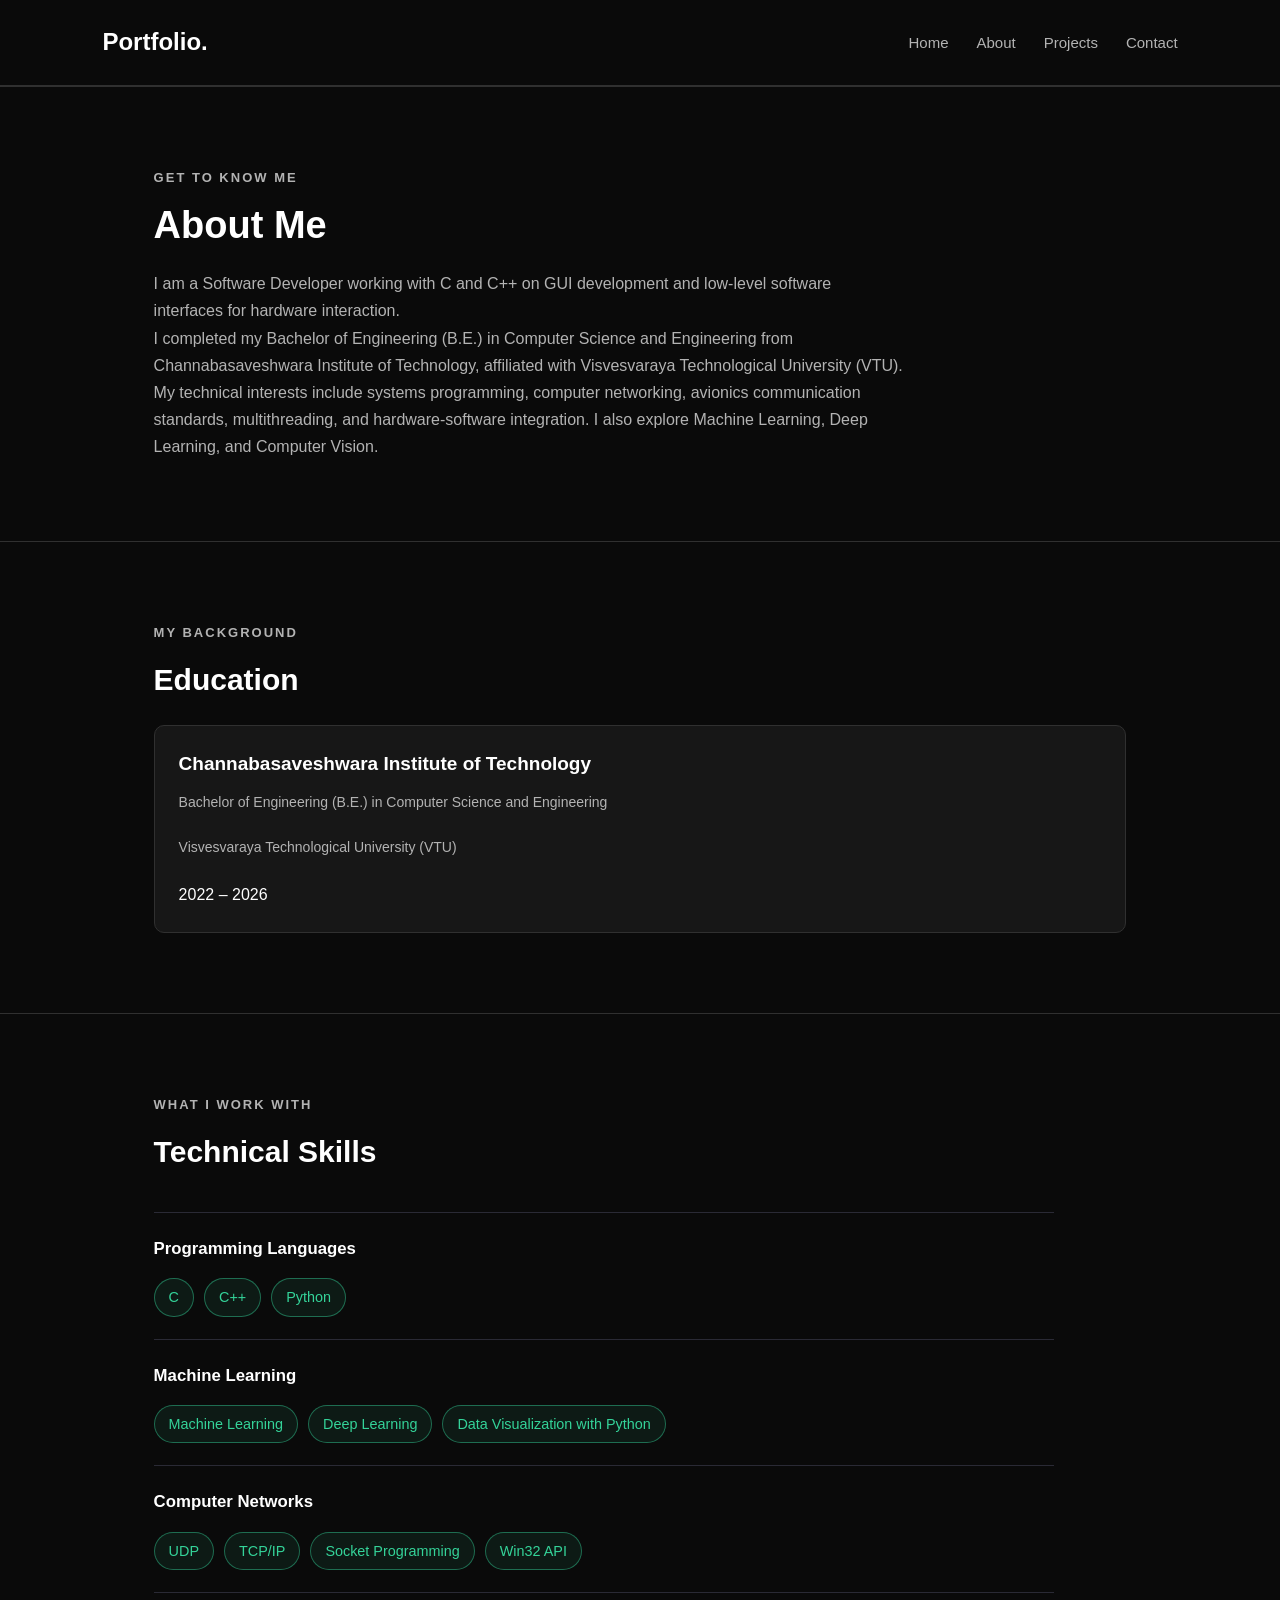
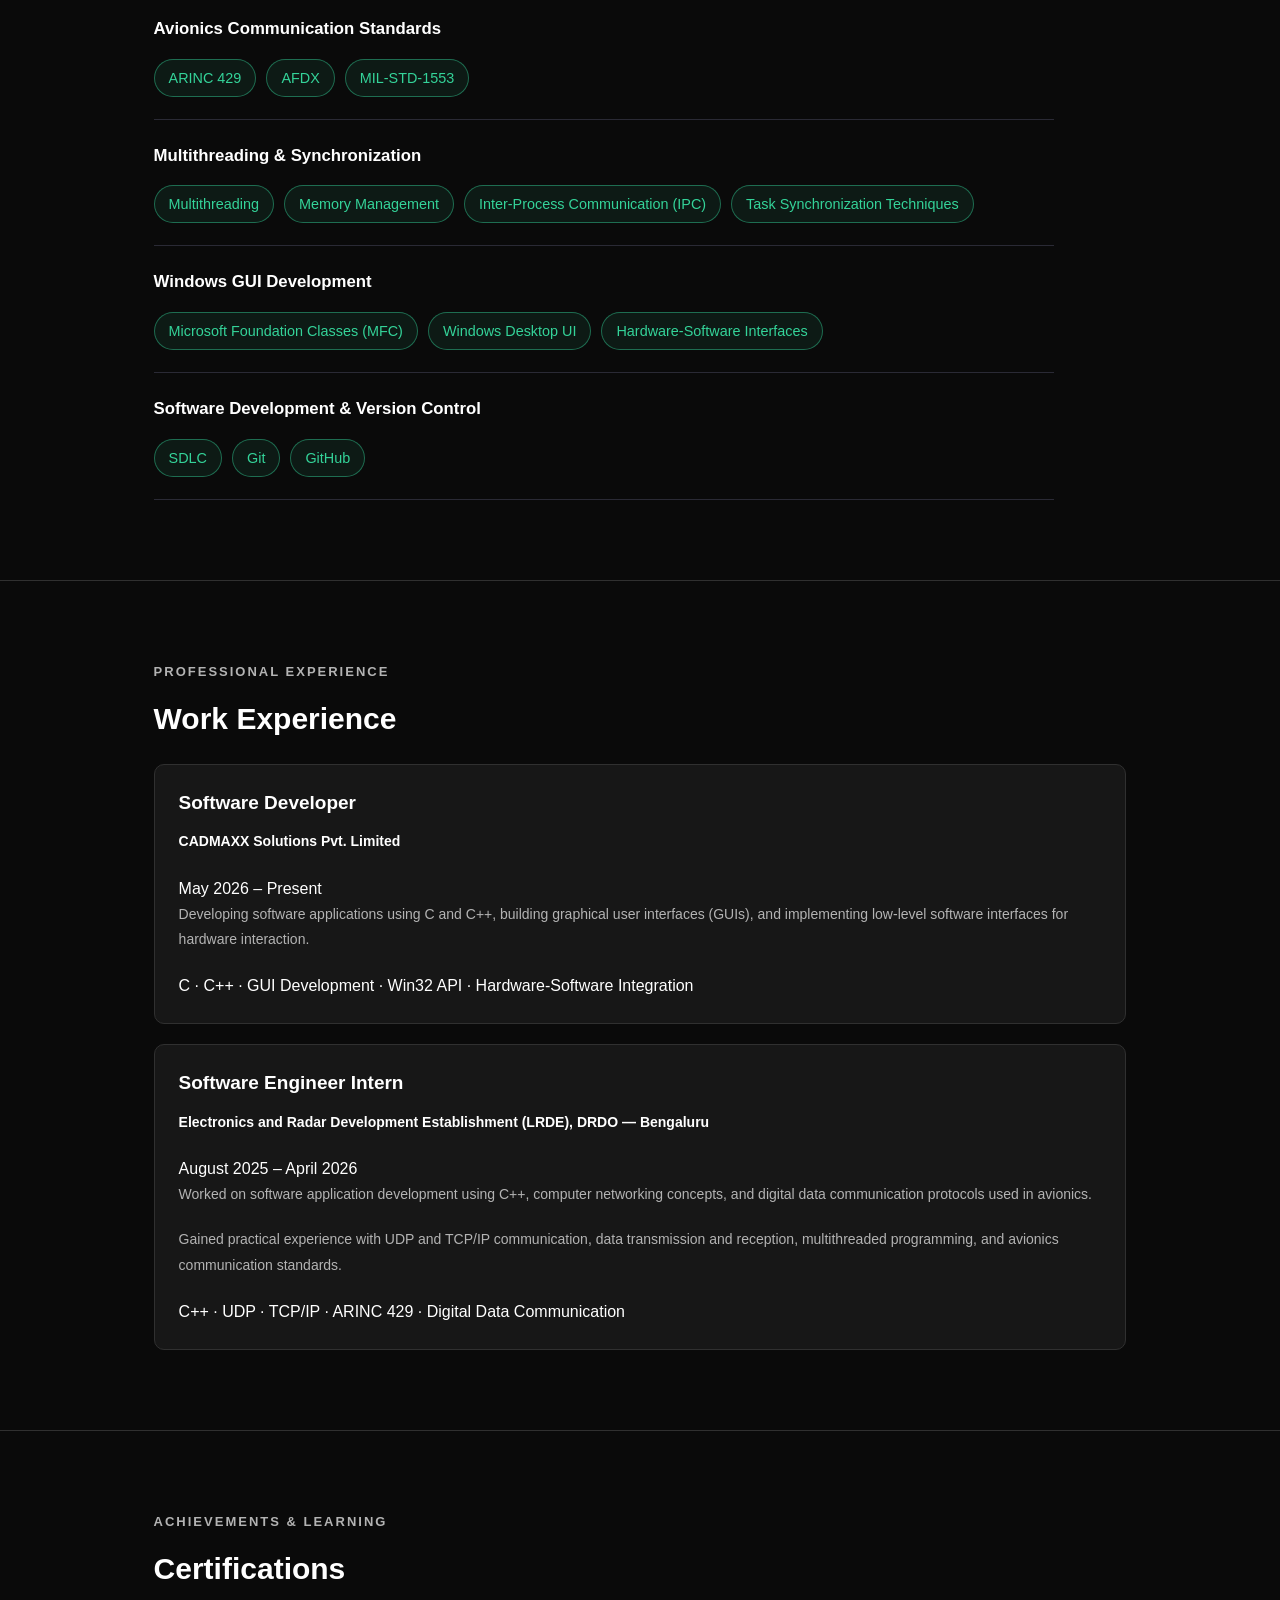
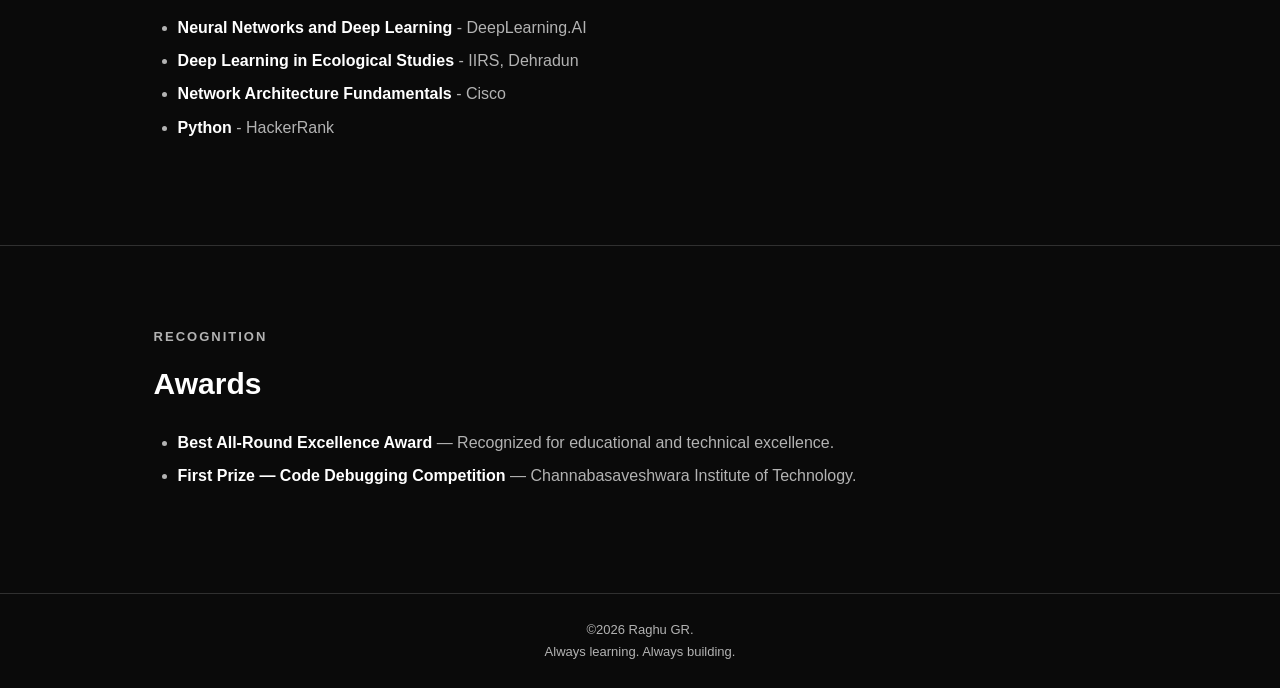
<file: templates/about.html>
<!DOCTYPE html>
<html lang="en">

<head>
    <meta charset="UTF-8">
    <meta name="viewport" content="width=device-width, initial-scale=1.0">

    <title>About Me | Raghu GR</title>

    <meta
        name="description"
        content="About Raghu GR, Software Developer working with C++, GUI development, hardware interfaces, and avionics communication systems."
    >

     <link rel="stylesheet" href="/static/css/style.css">
</head>

<body>

    <!-- Navigation -->
    <header class="navbar">
        <a href="/" class="logo">Portfolio.</a>

        <nav>
            <a href="/">Home</a>
            <a href="/about">About</a>
            <a href="/projects">Projects</a>
            <a href="/contact">Contact</a>
        </nav>
    </header>

    <main>

        <!-- Introduction -->
        <section class="section">

            <p class="section-label">GET TO KNOW ME</p>

            <h1>About Me</h1>

            <p>
                I am a Software Developer working with C and C++ on GUI development and low-level software interfaces for hardware interaction.
            </p>

            <p>
                I completed my Bachelor of Engineering (B.E.) in
                Computer Science and Engineering from
                Channabasaveshwara Institute of Technology,
                affiliated with Visvesvaraya Technological
                University (VTU).
            </p>

            <p>
                My technical interests include systems programming,
                computer networking, avionics communication standards,
                multithreading, and hardware-software integration.
                I also explore Machine Learning, Deep Learning,
                and Computer Vision.
            </p>

        </section>


        <!-- Education -->
        <section class="section">

            <p class="section-label">MY BACKGROUND</p>

            <h2>Education</h2>

            <article class="project-card">

                <h3>Channabasaveshwara Institute of Technology</h3>

                <p>
                    Bachelor of Engineering (B.E.) in
                    Computer Science and Engineering
                </p>

                <p>
                    Visvesvaraya Technological University (VTU)
                </p>

                <span>2022 – 2026</span>

            </article>

        </section>


        <!-- Technical Skills -->
        <section class="section skills-section">

            <p class="section-label">WHAT I WORK WITH</p>

            <h2>Technical Skills</h2>

            <div class="skills-list">

                <div class="skill-group">
                    <h3>Programming Languages</h3>

                    <div class="skill-tags">
                        <span>C</span>
                        <span>C++</span>
                        <span>Python</span>
                    </div>
                </div>


                <div class="skill-group">
                    <h3>Machine Learning</h3>

                    <div class="skill-tags">
                        <span>Machine Learning</span>
                        <span>Deep Learning</span>
                        <span>Data Visualization with Python</span>
                    </div>
                </div>


                <div class="skill-group">
                    <h3>Computer Networks</h3>

                    <div class="skill-tags">
                        <span>UDP</span>
                        <span>TCP/IP</span>
                        <span>Socket Programming</span>
                        <span>Win32 API</span>
                    </div>
                </div>


                <div class="skill-group">
                    <h3>Avionics Communication Standards</h3>

                    <div class="skill-tags">
                        <span>ARINC 429</span>
                        <span>AFDX</span>
                        <span>MIL-STD-1553</span>
                    </div>
                </div>


                <div class="skill-group">
                    <h3>Multithreading &amp; Synchronization</h3>

                    <div class="skill-tags">
                        <span>Multithreading</span>
                        <span>Memory Management</span>
                        <span>Inter-Process Communication (IPC)</span>
                        <span>Task Synchronization Techniques</span>
                    </div>
                </div>


                <div class="skill-group">
                    <h3>Windows GUI Development</h3>

                    <div class="skill-tags">
                        <span>Microsoft Foundation Classes (MFC)</span>
                        <span>Windows Desktop UI</span>
                        <span>Hardware-Software Interfaces</span>
                    </div>
                </div>
                
                <div class="skill-group">
                    <h3>Software Development & Version Control</h3>

                    <div class="skill-tags">
                        <span>SDLC</span>
                        <span>Git</span>
                        <span>GitHub</span>
                    </div>
                </div>

            </div>

        </section>


        <!-- Professional Experience -->
        <section class="section">

            <p class="section-label">PROFESSIONAL EXPERIENCE</p>

            <h2>Work Experience</h2>

            <!-- Current Position -->
            <article class="project-card">

                <h3>Software Developer</h3>

                <p>
                    <strong>CADMAXX Solutions Pvt. Limited</strong>
                </p>

                <span>May 2026 – Present</span>

                <p>
                    Developing software applications using C and C++,
                    building graphical user interfaces (GUIs), and
                    implementing low-level software interfaces
                    for hardware interaction.
                </p>

                <span>
                    C · C++ · GUI Development · Win32 API ·
                    Hardware-Software Integration
                </span>

            </article>


            <!-- DRDO Internship -->
            <article class="project-card" style="margin-top: 20px;">

                <h3>Software Engineer Intern</h3>

                <p>
                    <strong>
                        Electronics and Radar Development Establishment
                        (LRDE), DRDO — Bengaluru
                    </strong>
                </p>

                <span>August 2025 – April 2026</span>

                <p>
                    Worked on software application development using
                    C++, computer networking concepts, and digital
                    data communication protocols used in avionics.
                </p>

                <p>
                    Gained practical experience with UDP and TCP/IP
                    communication, data transmission and reception,
                    multithreaded programming, and avionics
                    communication standards.
                </p>

                <span>
                    C++ · UDP · TCP/IP · ARINC 429 ·
                    Digital Data Communication
                </span>

            </article>
        </section>


        <!-- Certifications -->
<section class="section" id="certifications">
    <p class="section-label">ACHIEVEMENTS & LEARNING</p>
    <h2>Certifications</h2>

    <ul>
        <li>
            <strong>Neural Networks and Deep Learning</strong>
            - DeepLearning.AI
        </li>
        <li>
            <strong>Deep Learning in Ecological Studies</strong>
            - IIRS, Dehradun
        </li>
        <li>
            <strong>Network Architecture Fundamentals</strong>
            - Cisco
        </li>
        <li>
            <strong>Python</strong>
            - HackerRank
        </li>
    </ul>
</section>

<!-- Awards -->
<section class="section" id="awards">
    <p class="section-label">RECOGNITION</p>
    <h2>Awards</h2>

    <ul>
        <li>
            <strong>Best All-Round Excellence Award</strong>
            — Recognized for educational and technical excellence.
        </li>
        <li>
            <strong>First Prize — Code Debugging Competition</strong>
            — Channabasaveshwara Institute of Technology.
        </li>
    </ul>
</section>

    </main>


    <!-- Footer -->
    <footer>
        <p>&copy;2026 Raghu GR.</p>

        <p class="footer-tagline">
            Always learning. Always building.
        </p>
    </footer>

</body>

</html>
</file>
<file: static/css/style.css>
/* =========================================
   1. GLOBAL THEME
========================================= */

:root {
    --background: #0A0A0A;
    --surface: #171717;
    --surface-hover: #202020;
    --text: #FFFFFF;
    --muted: #B3B3B3;
    --border: #303030;

    --accent: #A78BFA;
    --accent-hover: #8B5CF6;
    --accent-green: #34D399;
}

* {
    margin: 0;
    padding: 0;
    box-sizing: border-box;
}

html {
    scroll-behavior: smooth;
    background-color: var(--background);
}

body {
    font-family: Arial, Helvetica, sans-serif;
    background-color: var(--background);
    color: var(--text);
    line-height: 1.7;
    min-height: 100vh;
}

a {
    transition: color 0.2s ease,
                background-color 0.2s ease,
                border-color 0.2s ease;
}

/* =========================================
   2. NAVIGATION BAR
========================================= */

.navbar {
    display: flex;
    justify-content: space-between;
    align-items: center;
    padding: 22px 8%;
    background-color: var(--background);
    border-bottom: 1px solid var(--border);
}

.logo {
    font-size: 24px;
    font-weight: bold;
    color: var(--text);
    text-decoration: none;
}

.logo:hover {
    color: var(--accent);
}

.navbar nav {
    display: flex;
    align-items: center;
    gap: 28px;
}

.navbar nav a {
    color: var(--muted);
    text-decoration: none;
    font-size: 15px;
}

.navbar nav a:hover {
    color: var(--accent);
}

/* =========================================
   3. HOME / HERO SECTION
========================================= */

.hero {
    min-height: 75vh;
    display: flex;
    align-items: center;
    justify-content: center;
    padding: 70px 8%;
    background-color: var(--background);
}

.hero-content {
    width: 100%;
    max-width: 1100px;
    display: flex;
    align-items: center;
    justify-content: center;
    gap: 65px;
}

.hero-image {
    flex: 0 0 280px;
    display: flex;
    justify-content: center;
}

/* Profile circle stays silver */
.profile-photo {
    width: 260px;
    height: 260px;
    object-fit: cover;
    object-position: center 5%;
    border-radius: 50%;
    border: 3px solid #CBD5E1;
    box-shadow: 0 0 35px rgba(203, 213, 225, 0.15);
}

.hero-text {
    max-width: 600px;
}

.greeting,
.section-label {
    color: var(--accent);
    font-size: 13px;
    font-weight: bold;
    letter-spacing: 2px;
}

.hero h1 {
    font-size: clamp(42px, 7vw, 76px);
    line-height: 1.2;
    margin: 12px 0;
    color: var(--text);
}

.hero h2 {
    font-size: clamp(22px, 3vw, 32px);
    font-weight: normal;
    color: var(--muted);
}

.intro {
    max-width: 600px;
    margin-top: 20px;
    color: var(--muted);
    font-size: 17px;
}

.hero-skills {
    color: var(--accent);
    font-size: 0.95rem;
    line-height: 1.8;
    margin-top: 18px;
}

/* =========================================
   4. GENERAL BUTTONS
========================================= */

.hero-buttons {
    display: flex;
    flex-wrap: wrap;
    gap: 14px;
    margin-top: 25px;
}

.button {
    display: inline-flex;
    align-items: center;
    justify-content: center;
    gap: 8px;
    padding: 12px 22px;
    border: 1px solid transparent;
    border-radius: 6px;
    text-decoration: none;
    font-weight: bold;
    cursor: pointer;

    transition: background-color 0.2s ease,
                color 0.2s ease,
                border-color 0.2s ease,
                transform 0.2s ease;
}

.primary {
    background-color: var(--accent);
    color: #111111;
    border-color: var(--accent);
}

.primary:hover {
    background-color: var(--accent-hover);
    border-color: var(--accent-hover);
    color: #FFFFFF;
    transform: translateY(-2px);
}

.secondary {
    background-color: transparent;
    color: var(--text);
    border-color: #555555;
}

.secondary:hover {
    background-color: var(--surface-hover);
    border-color: var(--accent);
    color: var(--accent);
}

/* =========================================
   5. CONTENT SECTIONS
========================================= */

.section {
    padding: 80px 12%;
    background-color: var(--background);
    border-top: 1px solid var(--border);
}

.section h1 {
    font-size: 38px;
    line-height: 1.3;
    margin: 12px 0 20px;
    color: var(--text);
}

.section h2 {
    font-size: 30px;
    margin: 10px 0 20px;
    color: var(--text);
}

.section h3 {
    color: var(--text);
}

.section p {
    color: var(--muted);
}

.section > p:not(.section-label) {
    max-width: 750px;
}

.section ul {
    padding-left: 24px;
    margin: 12px 0 24px;
    color: var(--text);
}

.section li {
    margin-bottom: 6px;
    color: var(--muted);
}

.section h2 + p {
    margin-bottom: 24px;
}

.section strong,
.section b {
    color: var(--text);
}

.section > a:not(.button) {
    display: inline-block;
    margin-bottom: 24px;
    color: var(--accent);
    text-decoration: none;
}

.section > a:not(.button):hover {
    color: var(--accent-hover);
}

/* =========================================
   6. PROJECT GRID
========================================= */

.project-grid {
    display: grid;
    grid-template-columns: repeat(3, minmax(0, 1fr));
    align-items: stretch;
    gap: 22px;
    margin-top: 30px;
}

/* =========================================
   7. PROJECT CARDS
========================================= */

.project-card {
    display: flex;
    flex-direction: column;
    height: 100%;
    min-width: 0;
    padding: 24px;
    background-color: var(--surface);
    border: 1px solid var(--border);
    border-radius: 10px;

    transition: transform 0.2s ease,
                background-color 0.2s ease,
                border-color 0.2s ease,
                box-shadow 0.2s ease;
}

.project-card:hover {
    transform: translateY(-4px);
    background-color: var(--surface-hover);
    border-color: var(--accent);
    box-shadow: 0 12px 35px rgba(167, 139, 250, 0.10);
}

.project-card h3 {
    font-size: 19px;
    line-height: 1.5;
    margin-bottom: 12px;
    color: var(--text);
}

.project-card h2 {
    font-size: 21px;
    line-height: 1.5;
    margin-bottom: 12px;
    color: var(--text);
}

.project-card p {
    color: var(--muted);
    font-size: 14px;
    line-height: 1.8;
    margin-bottom: 20px;
}

/* =========================================
   8. PROJECT TECHNOLOGY TAGS
========================================= */

.project-technologies {
    display: flex;
    flex-wrap: wrap;
    gap: 8px;
    margin-top: auto;
    padding-top: 4px;
}

.project-technologies span {
    display: inline-block;
    padding: 5px 10px;
    color: var(--accent);
    background-color: rgba(167, 139, 250, 0.08);
    border: 1px solid rgba(167, 139, 250, 0.30);
    border-radius: 999px;
    font-size: 12px;
    line-height: 1.5;
}

/* =========================================
   9. VIEW PROJECT BUTTON
========================================= */

.project-link {
    display: inline-flex;
    align-items: center;
    justify-content: center;
    gap: 10px;
    align-self: flex-start;
    margin-top: 12px;
    padding: 10px 18px;
    color: var(--accent);
    background-color: transparent;
    border: 1px solid var(--accent);
    border-radius: 6px;
    text-decoration: none;
    font-size: 14px;
    font-weight: 600;

    transition: background-color 0.2s ease,
                color 0.2s ease,
                border-color 0.2s ease;
}

.project-link:hover {
    color: #111111;
    background-color: var(--accent);
    border-color: var(--accent);
}

.project-link .arrow {
    display: inline-block;
    font-size: 17px;
    transition: transform 0.2s ease;
}

.project-link:hover .arrow {
    transform: translate(3px, -3px);
}

/* =========================================
   10. PROJECT DETAIL PAGE
========================================= */

.project-detail {
    max-width: 1000px;
    margin: 0 auto;
}

.back-link {
    display: inline-block;
    margin-bottom: 24px;
    color: var(--accent);
    text-decoration: none;
}

.back-link:hover {
    color: var(--accent-hover);
}

.project-overview {
    max-width: 800px;
    margin-bottom: 32px;
    font-size: 1.05rem;
}

.project-detail-block {
    margin-top: 32px;
}

.project-detail-block h2 {
    margin-bottom: 12px;
    font-size: 1.45rem;
}

.tech-tags {
    display: flex;
    flex-wrap: wrap;
    gap: 10px;
    margin-top: 14px;
}

.tech-tag {
    display: inline-block;
    padding: 7px 12px;
    color: var(--accent);
    background-color: var(--surface);
    border: 1px solid rgba(167, 139, 250, 0.30);
    border-radius: 999px;
    font-size: 0.9rem;
}

.project-actions {
    display: flex;
    flex-wrap: wrap;
    gap: 12px;
    margin-top: 30px;
}

/* =========================================
   11. ABOUT PAGE SKILLS
========================================= */

.skills-list {
    max-width: 900px;
    margin-top: 35px;
}

.skill-group {
    padding: 22px 0;
    border-bottom: 1px solid #2A2A35;
}

.skill-group:first-child {
    border-top: 1px solid #2A2A35;
}

.skill-group h3 {
    margin-bottom: 15px;
    color: var(--text);
    font-size: 1.05rem;
    font-weight: 600;
}

.skill-tags {
    display: flex;
    flex-wrap: wrap;
    gap: 10px;
}

/* Green skill pills */
.skill-tags span {
    display: inline-block;
    padding: 8px 14px;
    color: #34D399;
    background-color: rgba(52, 211, 153, 0.08);
    border: 1px solid rgba(52, 211, 153, 0.45);
    border-radius: 999px;
    font-size: 0.9rem;
    line-height: 1.4;

    transition: background-color 0.25s ease,
                color 0.25s ease,
                border-color 0.25s ease;
}

.skill-tags span:hover {
    color: #0A0A0A;
    background-color: #34D399;
    border-color: #34D399;
}

/* =========================================
   12. CONTACT SECTION
========================================= */

#contact {
    background-color: var(--background);
}

#contact .button {
    margin-top: 24px;
}

.contact-section {
    max-width: 1000px;
    margin: 0 auto;
}

/* =========================================
   13. CONTACT FORM
========================================= */

.contact-form {
    max-width: 650px;
    margin-top: 35px;
    display: flex;
    flex-direction: column;
    gap: 22px;
}

.form-group {
    display: flex;
    flex-direction: column;
    gap: 8px;
}

.form-group label {
    color: var(--text);
    font-size: 14px;
    font-weight: 600;
}

input,
textarea,
select {
    width: 100%;
    padding: 12px 14px;
    background-color: var(--surface);
    color: var(--text);
    border: 1px solid #444444;
    border-radius: 6px;
    font: inherit;
}

.contact-form input,
.contact-form textarea {
    padding: 14px 16px;
    background-color: var(--surface);
    color: var(--text);
    border: 1px solid var(--border);
    border-radius: 7px;
    font-family: inherit;
    font-size: 14px;
    line-height: 1.6;
    transition: border-color 0.2s ease;
}

input::placeholder,
textarea::placeholder,
.contact-form input::placeholder,
.contact-form textarea::placeholder {
    color: #888888;
}

input:focus,
textarea:focus,
select:focus,
.contact-form input:focus,
.contact-form textarea:focus {
    outline: none;
    border-color: var(--accent);
}

.contact-form textarea {
    resize: vertical;
    min-height: 150px;
}

.contact-form button {
    align-self: flex-start;
}

button {
    font: inherit;
}

/* =========================================
   14. FORM STATUS MESSAGES
========================================= */

.flash-message {
    max-width: 650px;
    margin-top: 20px;
    padding: 12px 16px;
    border-radius: 7px;
    font-size: 14px;
}

.flash-message.success {
    color: #C4B5FD;
    background-color: #1D1630;
    border: 1px solid #5B3D91;
}

.flash-message.error {
    color: #FCA5A5;
    background-color: #2A1515;
    border: 1px solid #6B3030;
}

/* =========================================
   15. FOOTER
========================================= */

footer {
    text-align: center;
    padding: 25px;
    background-color: var(--background);
    border-top: 1px solid var(--border);
    color: var(--muted);
    font-size: 13px;
}

footer p {
    color: var(--muted);
}

/* =========================================
   16. SECTION ACTION
========================================= */

.section-action {
    margin-top: 35px;
    text-align: center;
}

/* =========================================
   17. TABLET RESPONSIVENESS
========================================= */

@media (max-width: 1000px) {
    .project-grid {
        grid-template-columns: repeat(2, minmax(0, 1fr));
    }

    .hero {
        padding: 80px 8%;
    }

    .section {
        padding: 70px 8%;
    }
}

/* =========================================
   18. MOBILE RESPONSIVENESS
========================================= */

@media (max-width: 768px) {
    .navbar {
        flex-direction: column;
        gap: 15px;
        padding: 20px 5%;
    }

    .navbar nav {
        gap: 16px;
        flex-wrap: wrap;
        justify-content: center;
    }

    .hero {
        min-height: auto;
        padding: 50px 6%;
    }

    .hero-content {
        flex-direction: column;
        text-align: center;
        gap: 30px;
    }

    .hero-image {
        flex-basis: auto;
    }

    .profile-photo {
        width: 200px;
        height: 200px;
    }

    .hero-buttons {
        justify-content: center;
    }

    .section {
        padding: 60px 7%;
    }

    .section h1 {
        font-size: 32px;
    }

    .section h2 {
        font-size: 27px;
    }

    .project-grid {
        grid-template-columns: 1fr;
        gap: 18px;
    }

    .project-card {
        padding: 22px;
    }

    .contact-form {
        width: 100%;
    }

    .contact-form button {
        width: 100%;
    }
}

/* =========================================
   19. SMALL MOBILE SCREENS
========================================= */

@media (max-width: 600px) {
    .skill-group {
        padding: 18px 0;
    }

    .skill-tags {
        gap: 8px;
    }

    .skill-tags span {
        padding: 7px 11px;
        font-size: 0.85rem;
    }

    .project-detail-block h2 {
        font-size: 1.3rem;
    }

    .project-actions {
        flex-direction: column;
        align-items: stretch;
    }

    .project-actions .button {
        width: 100%;
    }
}

@media (max-width: 400px) {
    .navbar nav {
        gap: 12px;
    }

    .navbar nav a {
        font-size: 13px;
    }

    .hero {
        padding: 55px 6%;
    }

    .hero-buttons {
        flex-direction: column;
        align-items: center;
    }

    .section {
        padding: 45px 6%;
    }

    .project-card {
        padding: 18px;
    }
}


/* =========================================
   SOCIAL PROFILE LINKS
========================================= */

.social-profiles {
    display: flex;
    flex-wrap: wrap;
    gap: 14px;
    margin: 28px 0 35px;
}

.social-link {
    display: inline-flex;
    align-items: center;
    gap: 10px;
    padding: 12px 18px;

    color: var(--accent);
    background-color: var(--surface);
    border: 1px solid var(--border);
    border-radius: 8px;

    text-decoration: none;
    font-size: 14px;
    font-weight: 600;

    transition: background-color 0.25s ease,
                border-color 0.25s ease,
                color 0.25s ease,
                transform 0.25s ease;
}

.social-link svg {
    width: 21px;
    height: 21px;
    flex-shrink: 0;
}

.social-link:hover {
    color: var(--accent);
    background-color: var(--surface-hover);
    border-color: var(--accent);
    transform: translateY(-3px);
}

.social-arrow {
    font-size: 16px;
    transition: transform 0.25s ease;
}

.social-link:hover .social-arrow {
    transform: translate(2px, -2px);
}

@media (max-width: 480px) {
    .social-profiles {
        flex-direction: column;
        align-items: stretch;
    }

    .social-link {
        justify-content: center;
    }
}
</file>
